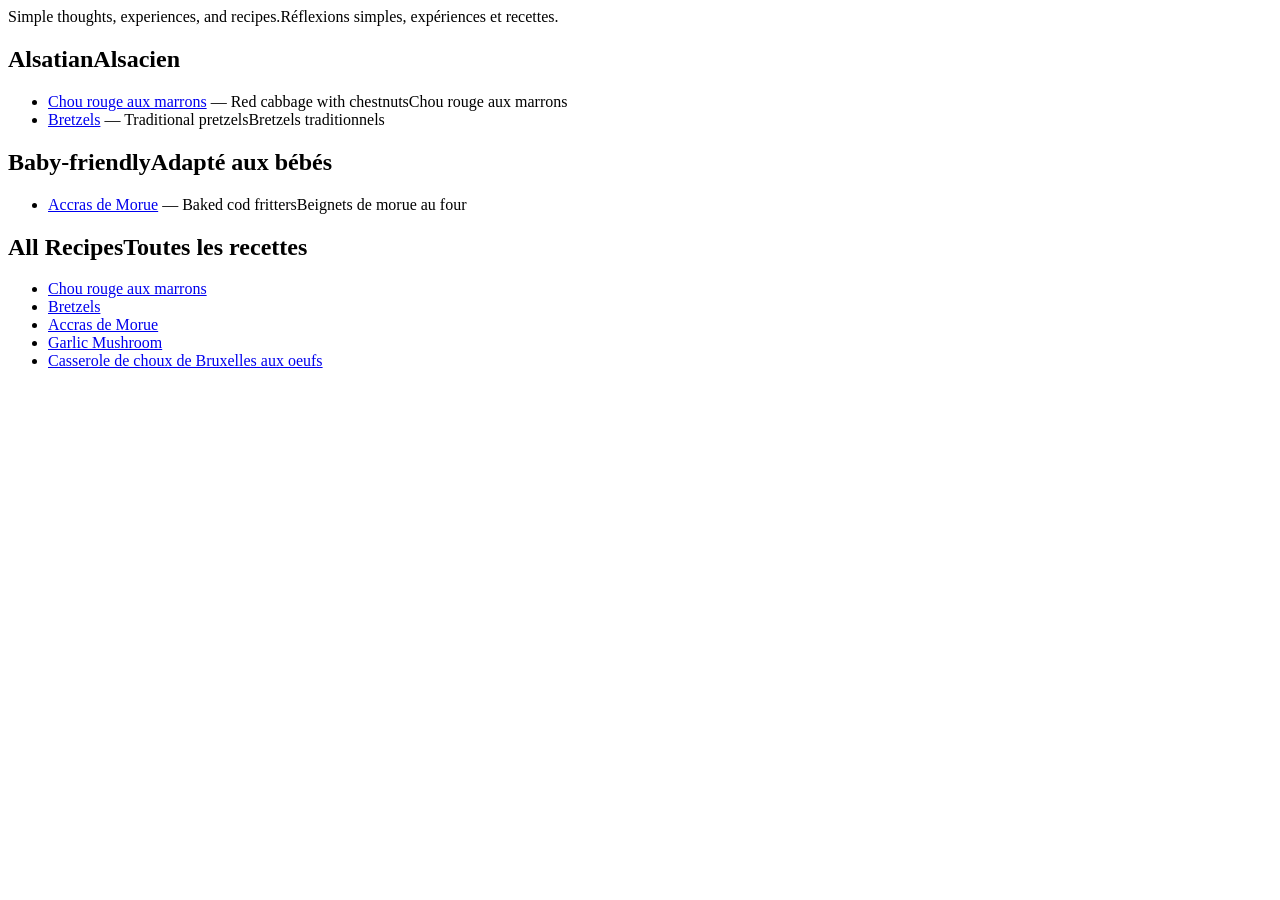
<file: index.html>
<!--#set var="TITLE" value="Pesce Mignon" -->
<!--#set var="STYLE_PATH" value="style.css" -->
<!--#set var="HOME_LINK" value="." -->
<!--#set var="SCRIPT_PATH" value="" -->
<!--#include virtual="includes/head.html" -->
<body>
    <!--#include virtual="includes/header.html" -->
    
    <main>
        <section class="content">
            <p><span class="en-text">Simple thoughts, experiences, and recipes.</span><span class="fr-text">Réflexions simples, expériences et recettes.</span></p>
            
            <h2><span class="en-text">Alsatian</span><span class="fr-text">Alsacien</span></h2>
            <ul class="post-list">
                <li><a href="recipes/chou-rouge-aux-marrons.html">Chou rouge aux marrons</a> &mdash; <span class="en-text">Red cabbage with chestnuts</span><span class="fr-text">Chou rouge aux marrons</span></li>
                <li><a href="recipes/bretzels.html">Bretzels</a> &mdash; <span class="en-text">Traditional pretzels</span><span class="fr-text">Bretzels traditionnels</span></li>
            </ul>
            
            <h2><span class="en-text">Baby-friendly</span><span class="fr-text">Adapté aux bébés</span></h2>
            <ul class="post-list">
                <li><a href="recipes/accras-de-morue.html">Accras de Morue</a> &mdash; <span class="en-text">Baked cod fritters</span><span class="fr-text">Beignets de morue au four</span></li>
            </ul>
            
            <h2><span class="en-text">All Recipes</span><span class="fr-text">Toutes les recettes</span></h2>
            <ul class="post-list">
                <li><a href="recipes/chou-rouge-aux-marrons.html">Chou rouge aux marrons</a></li>
                <li><a href="recipes/bretzels.html">Bretzels</a></li>
                <li><a href="recipes/accras-de-morue.html">Accras de Morue</a></li>
                <li><a href="recipes/garlic-mushroom.html">Garlic Mushroom</a></li>
                <li><a href="recipes/casserole-choux-bruxelles-oeufs.html">Casserole de choux de Bruxelles aux oeufs</a></li>
            </ul>
        </section>
    </main>
    
    <!--#include virtual="includes/footer.html" -->
</body>
</html>
</file>
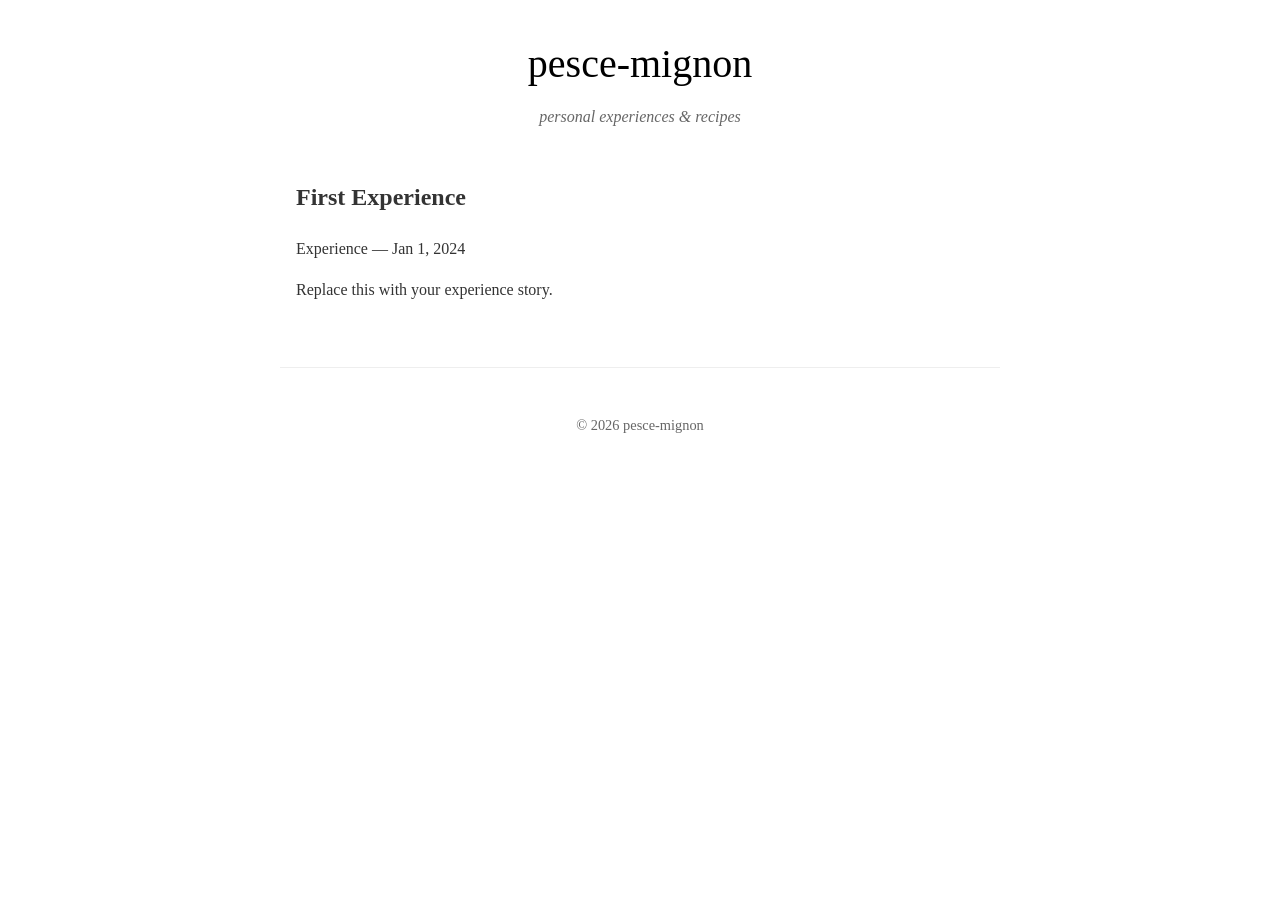
<file: experiences/first-experience.html>
<!DOCTYPE html>
<html lang="en">
<head>
    <meta charset="UTF-8">
    <meta name="viewport" content="width=device-width, initial-scale=1.0">
    <title>First Experience - pesce-mignon</title>
    <link rel="stylesheet" href="../style.css">
</head>
<body>
    <header>
        <h1><a href="/">pesce-mignon</a></h1>
        <p class="subtitle">personal experiences & recipes</p>
    </header>
    
    <main>
        <article class="content">
            <h2>First Experience</h2>
            <p class="meta">Experience &mdash; <time datetime="2024-01-01">Jan 1, 2024</time></p>
            
            <p>Replace this with your experience story.</p>
        </article>
    </main>
    
    <footer>
        <p>© <span id="year"></span> pesce-mignon</p>
    </footer>
    
    <script>
        document.getElementById('year').textContent = new Date().getFullYear();
    </script>
</body>
</html>
</file>
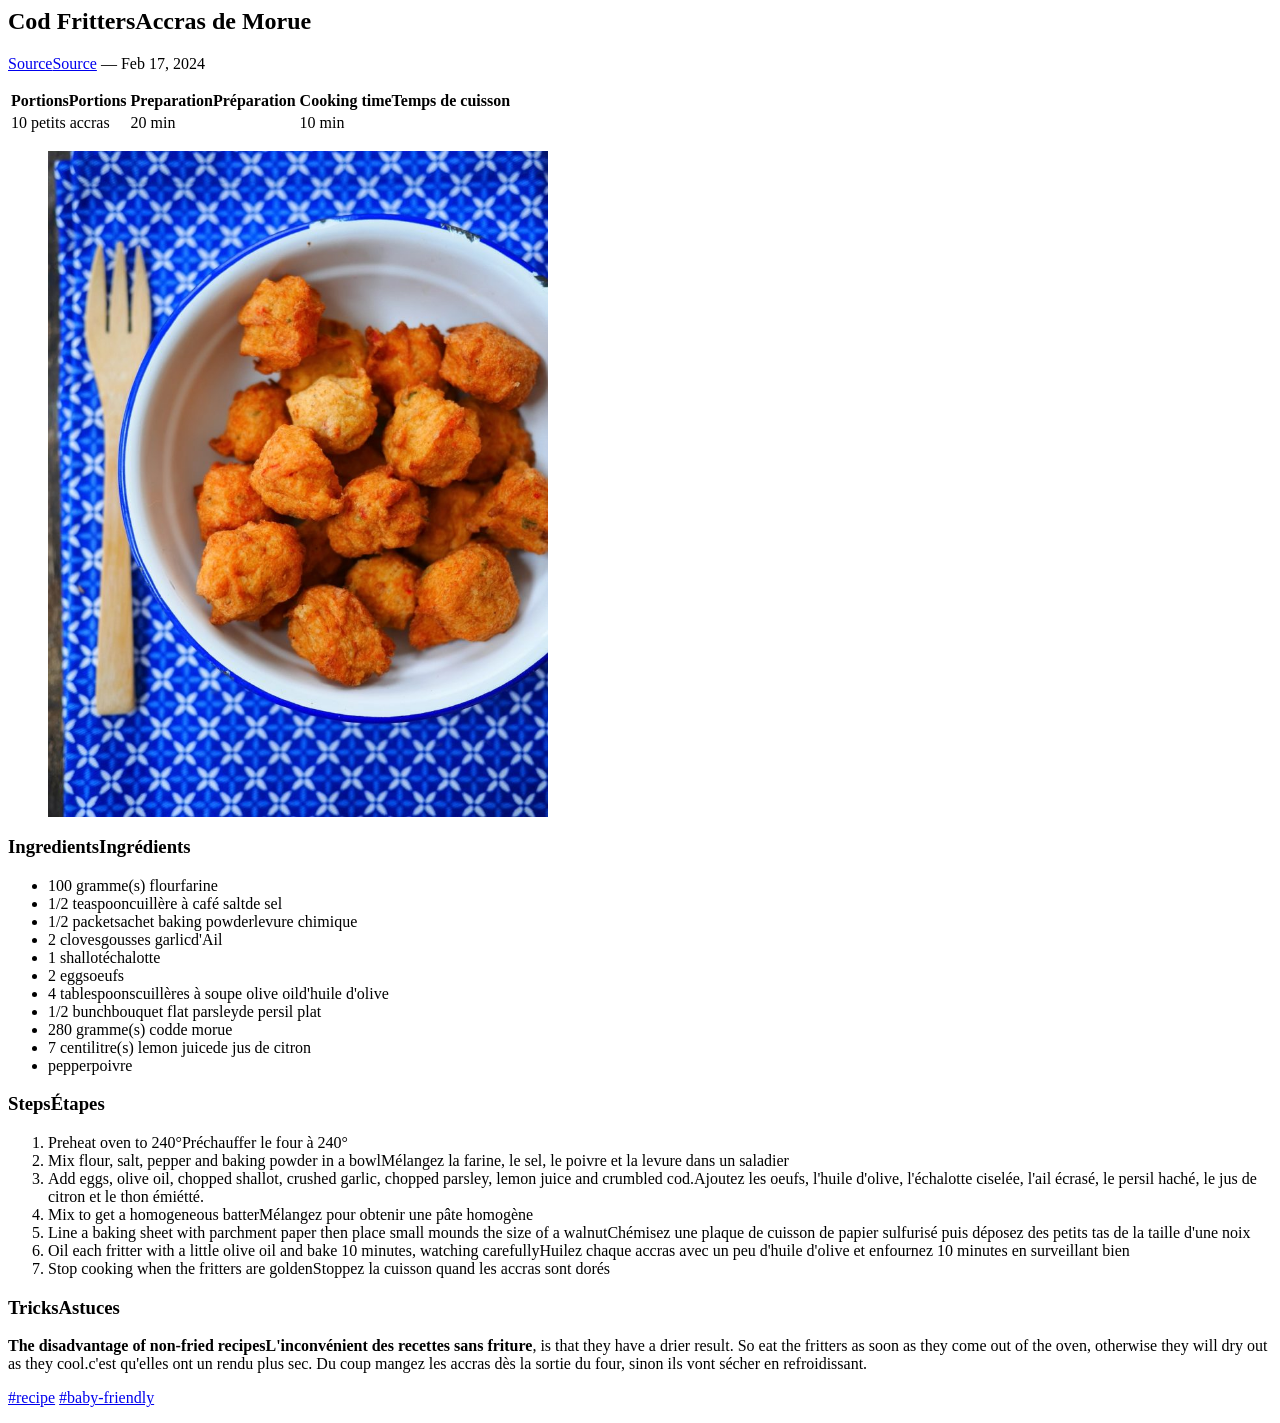
<file: recipes/accras-de-morue.html>
<!--#set var="TITLE" value="Accras de Morue - Pesce Mignon" -->
<!--#set var="STYLE_PATH" value="../style.css" -->
<!--#set var="HOME_LINK" value=".." -->
<!--#set var="SCRIPT_PATH" value="../" -->
<!--#include virtual="../includes/head.html" -->
<body>
    <!--#include virtual="../includes/header.html" -->
    
    <main>
        <article class="content">
            <h2><span class="en-text">Cod Fritters</span><span class="fr-text">Accras de Morue</span></h2>
            <p class="meta"><a href="https://www.marciatack.fr/acras-de-thon-au-four/"><span class="en-text">Source</span><span class="fr-text">Source</span></a> &mdash; <time datetime="2024-02-17">Feb 17, 2024</time></p>
            
            <table class="table-meta">
                <tr>
                    <th><span class="en-text">Portions</span><span class="fr-text">Portions</span></th>
                    <th><span class="en-text">Preparation</span><span class="fr-text">Préparation</span></th>
                    <th><span class="en-text">Cooking time</span><span class="fr-text">Temps de cuisson</span></th>
                </tr>
                <tr>
                    <td>10 petits accras</td>
                    <td>20 min</td>
                    <td>10 min</td>
                </tr>
            </table>
            
            <figure>
                <img src="../assets/accras-au-four.jpg" alt="Accras de Morue" style="max-width: 500px;">
            </figure>
            
            <h3><span class="en-text">Ingredients</span><span class="fr-text">Ingrédients</span></h3>
            <ul>
                <li>100 gramme(s) <span class="en-text">flour</span><span class="fr-text">farine</span></li>
                <li>1/2 <span class="en-text">teaspoon</span><span class="fr-text">cuillère à café</span> <span class="en-text">salt</span><span class="fr-text">de sel</span></li>
                <li>1/2 <span class="en-text">packet</span><span class="fr-text">sachet</span> <span class="en-text">baking powder</span><span class="fr-text">levure chimique</span></li>
                <li>2 <span class="en-text">cloves</span><span class="fr-text">gousses</span> <span class="en-text">garlic</span><span class="fr-text">d'Ail</span></li>
                <li>1 <span class="en-text">shallot</span><span class="fr-text">échalotte</span></li>
                <li>2 <span class="en-text">eggs</span><span class="fr-text">oeufs</span></li>
                <li>4 <span class="en-text">tablespoons</span><span class="fr-text">cuillères à soupe</span> <span class="en-text">olive oil</span><span class="fr-text">d'huile d'olive</span></li>
                <li>1/2 <span class="en-text">bunch</span><span class="fr-text">bouquet</span> <span class="en-text">flat parsley</span><span class="fr-text">de persil plat</span></li>
                <li>280 gramme(s) <span class="en-text">cod</span><span class="fr-text">de morue</span></li>
                <li>7 centilitre(s) <span class="en-text">lemon juice</span><span class="fr-text">de jus de citron</span></li>
                <li><span class="en-text">pepper</span><span class="fr-text">poivre</span></li>
            </ul>
            
            <h3><span class="en-text">Steps</span><span class="fr-text">Étapes</span></h3>
            <ol>
                <li><span class="en-text">Preheat oven to 240°</span><span class="fr-text">Préchauffer le four à 240°</span></li>
                <li><span class="en-text">Mix flour, salt, pepper and baking powder in a bowl</span><span class="fr-text">Mélangez la farine, le sel, le poivre et la levure dans un saladier</span></li>
                <li><span class="en-text">Add eggs, olive oil, chopped shallot, crushed garlic, chopped parsley, lemon juice and crumbled cod.</span><span class="fr-text">Ajoutez les oeufs, l'huile d'olive, l'échalotte ciselée, l'ail écrasé, le persil haché, le jus de citron et le thon émiétté.</span></li>
                <li><span class="en-text">Mix to get a homogeneous batter</span><span class="fr-text">Mélangez pour obtenir une pâte homogène</span></li>
                <li><span class="en-text">Line a baking sheet with parchment paper then place small mounds the size of a walnut</span><span class="fr-text">Chémisez une plaque de cuisson de papier sulfurisé puis déposez des petits tas de la taille d'une noix</span></li>
                <li><span class="en-text">Oil each fritter with a little olive oil and bake 10 minutes, watching carefully</span><span class="fr-text">Huilez chaque accras avec un peu d'huile d'olive et enfournez 10 minutes en surveillant bien</span></li>
                <li><span class="en-text">Stop cooking when the fritters are golden</span><span class="fr-text">Stoppez la cuisson quand les accras sont dorés</span></li>
            </ol>
            
            <h3><span class="en-text">Tricks</span><span class="fr-text">Astuces</span></h3>
            <p><strong><span class="en-text">The disadvantage of non-fried recipes</span><span class="fr-text">L'inconvénient des recettes sans friture</span></strong>, <span class="en-text">is that they have a drier result. So eat the fritters as soon as they come out of the oven, otherwise they will dry out as they cool.</span><span class="fr-text">c'est qu'elles ont un rendu plus sec. Du coup mangez les accras dès la sortie du four, sinon ils vont sécher en refroidissant.</span></p>
            
            <p class="tags"><a href="../recipes/">#recipe</a> <a href="../tags/baby-friendly/">#baby-friendly</a></p>
        </article>
    </main>
    
    <!--#include virtual="../includes/footer.html" -->
</body>
</html>
</file>
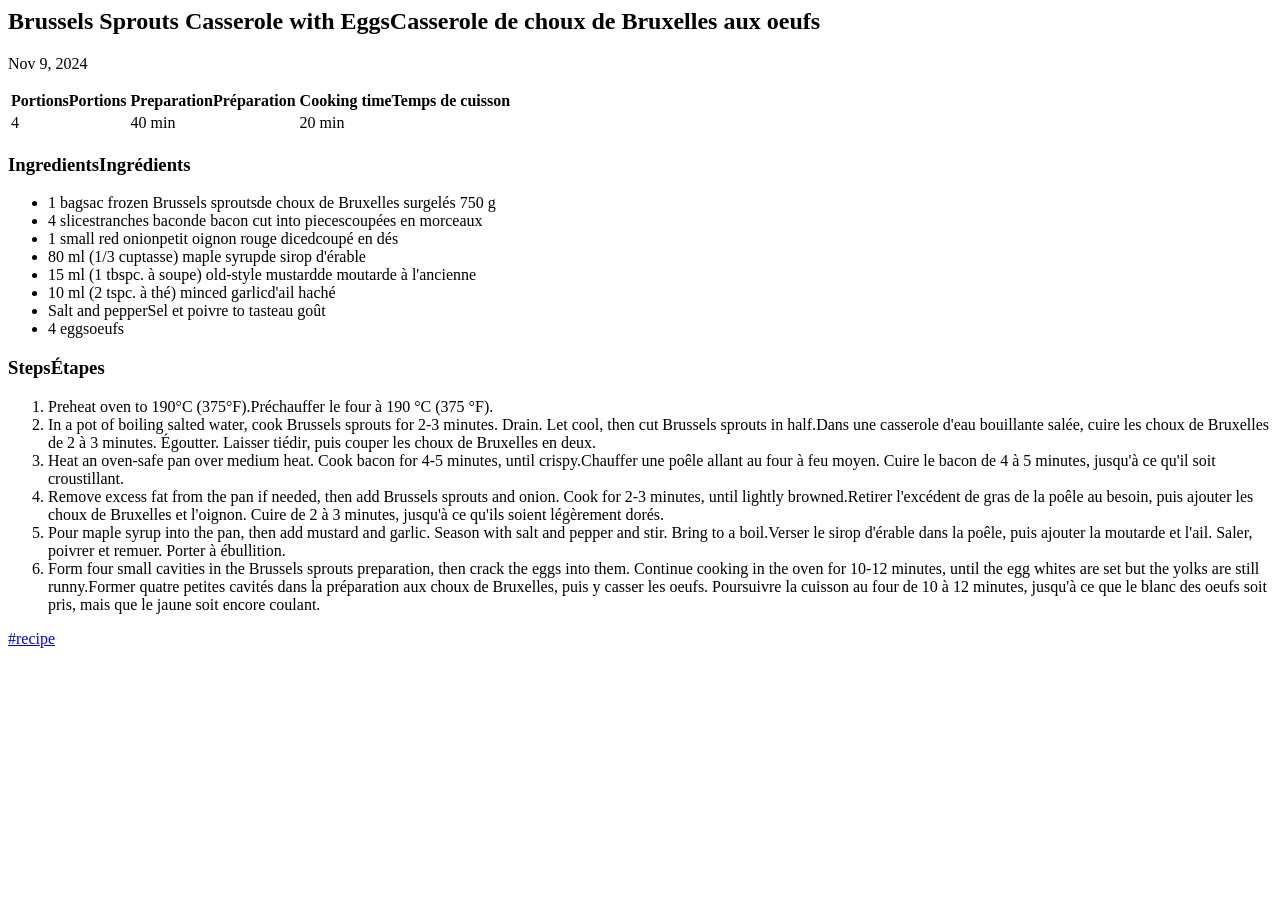
<file: recipes/casserole-choux-bruxelles-oeufs.html>
<!--#set var="TITLE" value="Casserole de choux de Bruxelles aux oeufs - Pesce Mignon" -->
<!--#set var="STYLE_PATH" value="../style.css" -->
<!--#set var="HOME_LINK" value=".." -->
<!--#set var="SCRIPT_PATH" value="../" -->
<!--#include virtual="../includes/head.html" -->
<body>
    <!--#include virtual="../includes/header.html" -->
    
    <main>
        <article class="content">
            <h2><span class="en-text">Brussels Sprouts Casserole with Eggs</span><span class="fr-text">Casserole de choux de Bruxelles aux oeufs</span></h2>
            <p class="meta"><time datetime="2024-11-09">Nov 9, 2024</time></p>
            
            <table class="table-meta">
                <tr>
                    <th><span class="en-text">Portions</span><span class="fr-text">Portions</span></th>
                    <th><span class="en-text">Preparation</span><span class="fr-text">Préparation</span></th>
                    <th><span class="en-text">Cooking time</span><span class="fr-text">Temps de cuisson</span></th>
                </tr>
                <tr>
                    <td>4</td>
                    <td>40 min</td>
                    <td>20 min</td>
                </tr>
            </table>
            
            <h3><span class="en-text">Ingredients</span><span class="fr-text">Ingrédients</span></h3>
            <ul>
                <li>1 <span class="en-text">bag</span><span class="fr-text">sac</span> <span class="en-text">frozen Brussels sprouts</span><span class="fr-text">de choux de Bruxelles surgelés</span> 750 g</li>
                <li>4 <span class="en-text">slices</span><span class="fr-text">tranches</span> <span class="en-text">bacon</span><span class="fr-text">de bacon</span> <span class="en-text">cut into pieces</span><span class="fr-text">coupées en morceaux</span></li>
                <li>1 <span class="en-text">small red onion</span><span class="fr-text">petit oignon rouge</span> <span class="en-text">diced</span><span class="fr-text">coupé en dés</span></li>
                <li>80 ml (1/3 <span class="en-text">cup</span><span class="fr-text">tasse</span>) <span class="en-text">maple syrup</span><span class="fr-text">de sirop d'érable</span></li>
                <li>15 ml (1 <span class="en-text">tbsp</span><span class="fr-text">c. à soupe</span>) <span class="en-text">old-style mustard</span><span class="fr-text">de moutarde à l'ancienne</span></li>
                <li>10 ml (2 <span class="en-text">tsp</span><span class="fr-text">c. à thé</span>) <span class="en-text">minced garlic</span><span class="fr-text">d'ail haché</span></li>
                <li><span class="en-text">Salt and pepper</span><span class="fr-text">Sel et poivre</span> <span class="en-text">to taste</span><span class="fr-text">au goût</span></li>
                <li>4 <span class="en-text">eggs</span><span class="fr-text">oeufs</span></li>
            </ul>
            
            <h3><span class="en-text">Steps</span><span class="fr-text">Étapes</span></h3>
            <ol>
                <li><span class="en-text">Preheat oven to 190°C (375°F).</span><span class="fr-text">Préchauffer le four à 190 °C (375 °F).</span></li>
                <li><span class="en-text">In a pot of boiling salted water, cook Brussels sprouts for 2-3 minutes. Drain. Let cool, then cut Brussels sprouts in half.</span><span class="fr-text">Dans une casserole d'eau bouillante salée, cuire les choux de Bruxelles de 2 à 3 minutes. Égoutter. Laisser tiédir, puis couper les choux de Bruxelles en deux.</span></li>
                <li><span class="en-text">Heat an oven-safe pan over medium heat. Cook bacon for 4-5 minutes, until crispy.</span><span class="fr-text">Chauffer une poêle allant au four à feu moyen. Cuire le bacon de 4 à 5 minutes, jusqu'à ce qu'il soit croustillant.</span></li>
                <li><span class="en-text">Remove excess fat from the pan if needed, then add Brussels sprouts and onion. Cook for 2-3 minutes, until lightly browned.</span><span class="fr-text">Retirer l'excédent de gras de la poêle au besoin, puis ajouter les choux de Bruxelles et l'oignon. Cuire de 2 à 3 minutes, jusqu'à ce qu'ils soient légèrement dorés.</span></li>
                <li><span class="en-text">Pour maple syrup into the pan, then add mustard and garlic. Season with salt and pepper and stir. Bring to a boil.</span><span class="fr-text">Verser le sirop d'érable dans la poêle, puis ajouter la moutarde et l'ail. Saler, poivrer et remuer. Porter à ébullition.</span></li>
                <li><span class="en-text">Form four small cavities in the Brussels sprouts preparation, then crack the eggs into them. Continue cooking in the oven for 10-12 minutes, until the egg whites are set but the yolks are still runny.</span><span class="fr-text">Former quatre petites cavités dans la préparation aux choux de Bruxelles, puis y casser les oeufs. Poursuivre la cuisson au four de 10 à 12 minutes, jusqu'à ce que le blanc des oeufs soit pris, mais que le jaune soit encore coulant.</span></li>
            </ol>
            
            <p class="tags"><a href="../recipes/">#recipe</a></p>
        </article>
    </main>
    
    <!--#include virtual="../includes/footer.html" -->
</body>
</html>
</file>
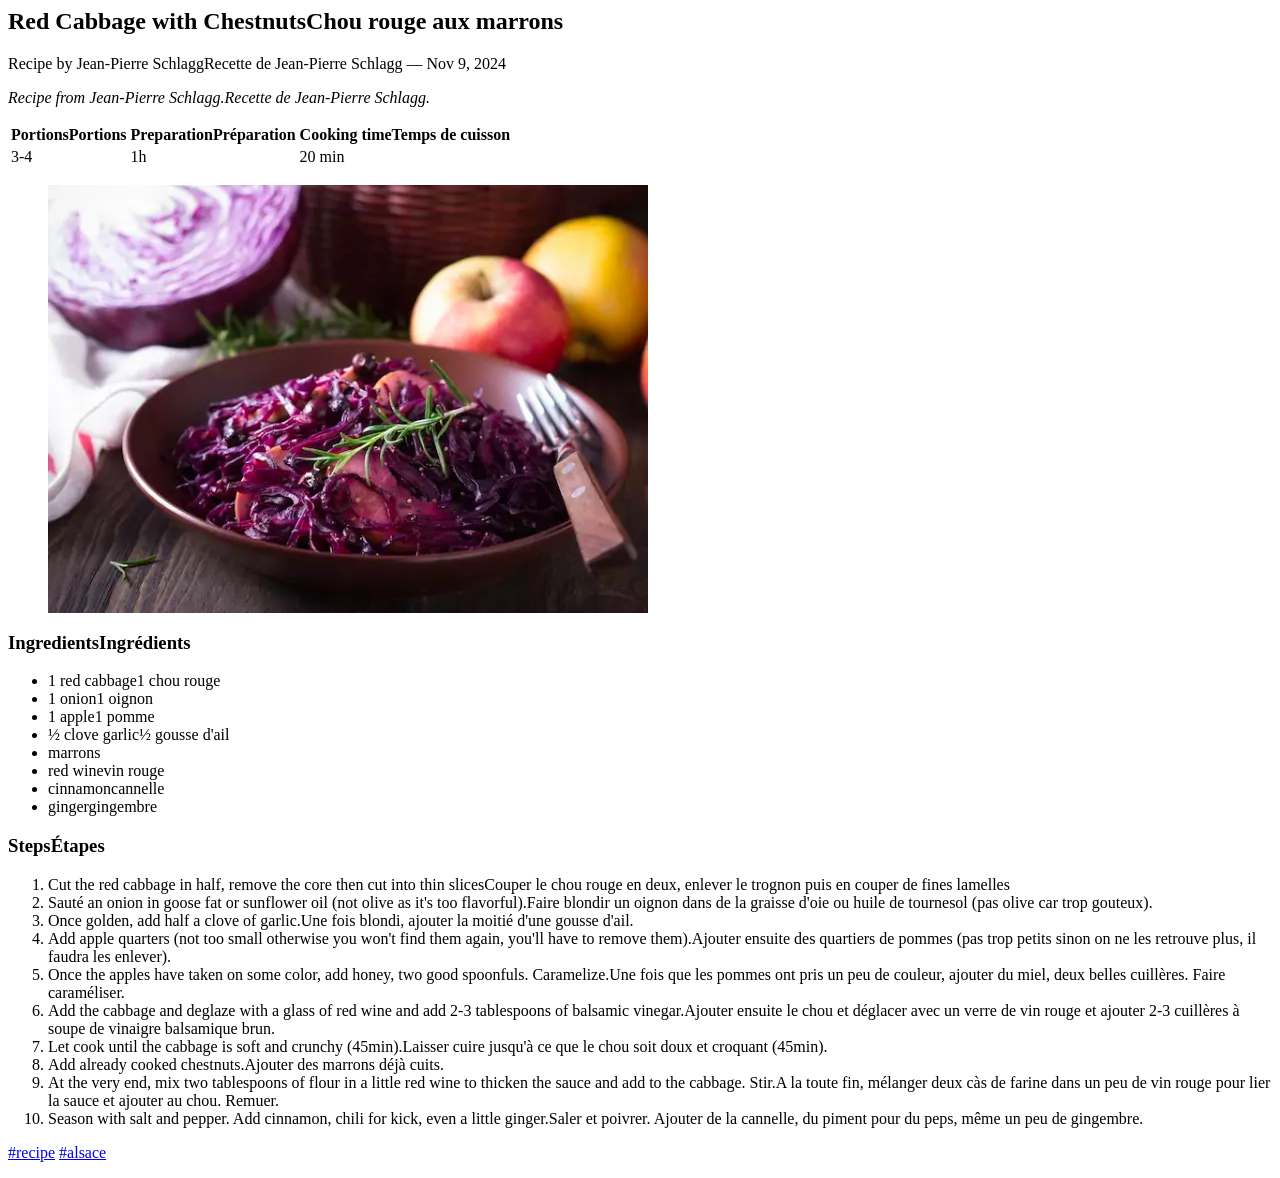
<file: recipes/chou-rouge-aux-marrons.html>
<!--#set var="TITLE" value="Chou rouge aux marrons - Pesce Mignon" -->
<!--#set var="STYLE_PATH" value="../style.css" -->
<!--#set var="HOME_LINK" value=".." -->
<!--#set var="SCRIPT_PATH" value="../" -->
<!--#include virtual="../includes/head.html" -->
<body>
    <!--#include virtual="../includes/header.html" -->
    
    <main>
        <article class="content">
            <h2><span class="en-text">Red Cabbage with Chestnuts</span><span class="fr-text">Chou rouge aux marrons</span></h2>
            <p class="meta"><span class="en-text">Recipe by Jean-Pierre Schlagg</span><span class="fr-text">Recette de Jean-Pierre Schlagg</span> &mdash; <time datetime="2024-11-09">Nov 9, 2024</time></p>
            
            <p><em><span class="en-text">Recipe from Jean-Pierre Schlagg.</span><span class="fr-text">Recette de Jean-Pierre Schlagg.</span></em></p>
            
            <table class="table-meta">
                <tr>
                    <th><span class="en-text">Portions</span><span class="fr-text">Portions</span></th>
                    <th><span class="en-text">Preparation</span><span class="fr-text">Préparation</span></th>
                    <th><span class="en-text">Cooking time</span><span class="fr-text">Temps de cuisson</span></th>
                </tr>
                <tr>
                    <td>3-4</td>
                    <td>1h</td>
                    <td>20 min</td>
                </tr>
            </table>
            
            <figure>
                <img src="../assets/chou_rouge_marrons.png" alt="Chou rouge aux marrons">
            </figure>
            
            <h3><span class="en-text">Ingredients</span><span class="fr-text">Ingrédients</span></h3>
            <ul>
                <li><span class="en-text">1 red cabbage</span><span class="fr-text">1 chou rouge</span></li>
                <li><span class="en-text">1 onion</span><span class="fr-text">1 oignon</span></li>
                <li><span class="en-text">1 apple</span><span class="fr-text">1 pomme</span></li>
                <li><span class="en-text">½ clove garlic</span><span class="fr-text">½ gousse d'ail</span></li>
                <li>marrons</li>
                <li><span class="en-text">red wine</span><span class="fr-text">vin rouge</span></li>
                <li><span class="en-text">cinnamon</span><span class="fr-text">cannelle</span></li>
                <li><span class="en-text">ginger</span><span class="fr-text">gingembre</span></li>
            </ul>
            
            <h3><span class="en-text">Steps</span><span class="fr-text">Étapes</span></h3>
            <ol>
                <li><span class="en-text">Cut the red cabbage in half, remove the core then cut into thin slices</span><span class="fr-text">Couper le chou rouge en deux, enlever le trognon puis en couper de fines lamelles</span></li>
                <li><span class="en-text">Sauté an onion in goose fat or sunflower oil (not olive as it's too flavorful).</span><span class="fr-text">Faire blondir un oignon dans de la graisse d'oie ou huile de tournesol (pas olive car trop gouteux).</span></li>
                <li><span class="en-text">Once golden, add half a clove of garlic.</span><span class="fr-text">Une fois blondi, ajouter la moitié d'une gousse d'ail.</span></li>
                <li><span class="en-text">Add apple quarters (not too small otherwise you won't find them again, you'll have to remove them).</span><span class="fr-text">Ajouter ensuite des quartiers de pommes (pas trop petits sinon on ne les retrouve plus, il faudra les enlever).</span></li>
                <li><span class="en-text">Once the apples have taken on some color, add honey, two good spoonfuls. Caramelize.</span><span class="fr-text">Une fois que les pommes ont pris un peu de couleur, ajouter du miel, deux belles cuillères. Faire caraméliser.</span></li>
                <li><span class="en-text">Add the cabbage and deglaze with a glass of red wine and add 2-3 tablespoons of balsamic vinegar.</span><span class="fr-text">Ajouter ensuite le chou et déglacer avec un verre de vin rouge et ajouter 2-3 cuillères à soupe de vinaigre balsamique brun.</span></li>
                <li><span class="en-text">Let cook until the cabbage is soft and crunchy (45min).</span><span class="fr-text">Laisser cuire jusqu'à ce que le chou soit doux et croquant (45min).</span></li>
                <li><span class="en-text">Add already cooked chestnuts.</span><span class="fr-text">Ajouter des marrons déjà cuits.</span></li>
                <li><span class="en-text">At the very end, mix two tablespoons of flour in a little red wine to thicken the sauce and add to the cabbage. Stir.</span><span class="fr-text">A la toute fin, mélanger deux càs de farine dans un peu de vin rouge pour lier la sauce et ajouter au chou. Remuer.</span></li>
                <li><span class="en-text">Season with salt and pepper. Add cinnamon, chili for kick, even a little ginger.</span><span class="fr-text">Saler et poivrer. Ajouter de la cannelle, du piment pour du peps, même un peu de gingembre.</span></li>
            </ol>
            
            <p class="tags"><a href="../recipes/">#recipe</a> <a href="../tags/alsace/">#alsace</a></p>
        </article>
    </main>
    
    <!--#include virtual="../includes/footer.html" -->
</body>
</html>
</file>
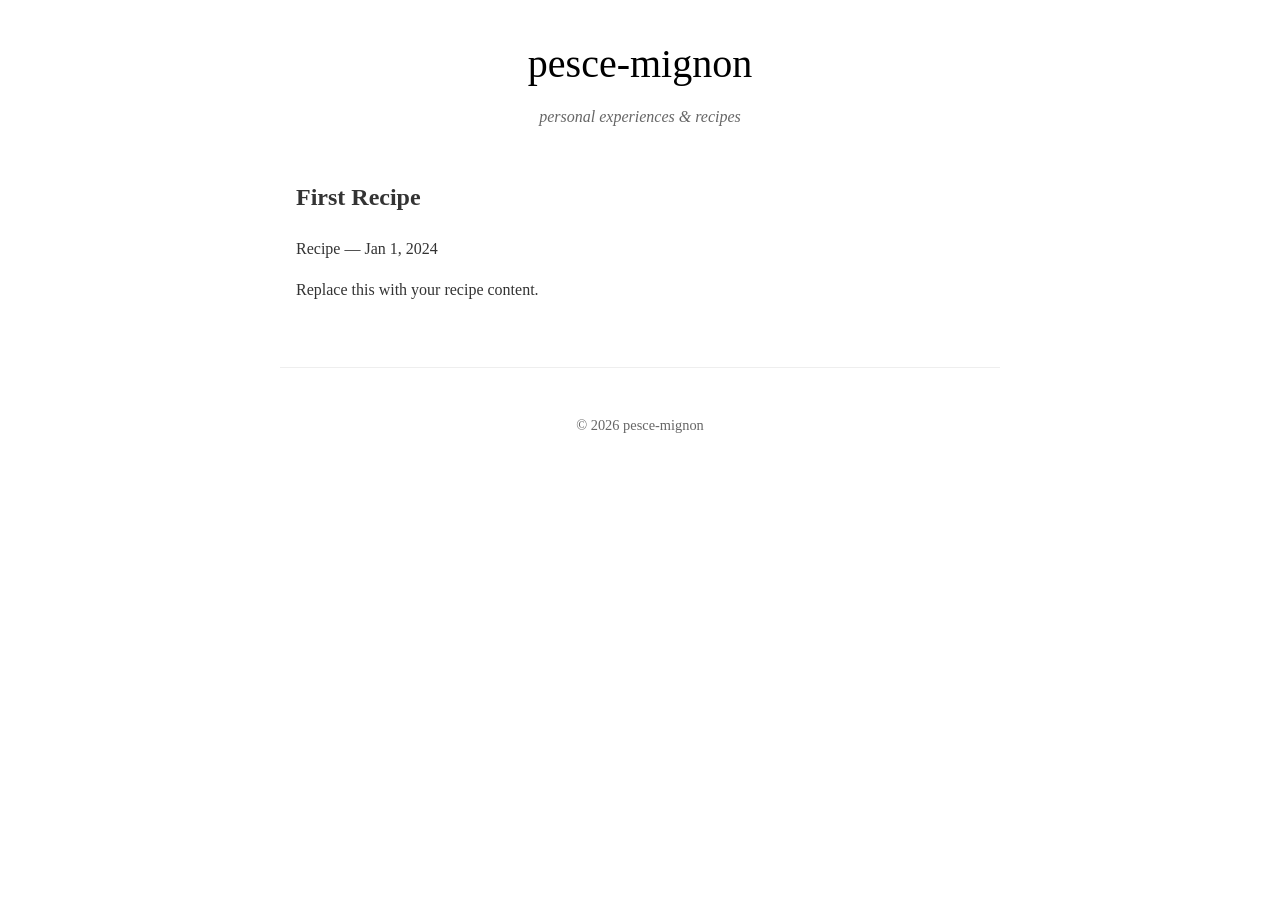
<file: recipes/first-recipe.html>
<!DOCTYPE html>
<html lang="en">
<head>
    <meta charset="UTF-8">
    <meta name="viewport" content="width=device-width, initial-scale=1.0">
    <title>First Recipe - pesce-mignon</title>
    <link rel="stylesheet" href="../style.css">
</head>
<body>
    <header>
        <h1><a href="/">pesce-mignon</a></h1>
        <p class="subtitle">personal experiences & recipes</p>
    </header>
    
    <main>
        <article class="content">
            <h2>First Recipe</h2>
            <p class="meta">Recipe &mdash; <time datetime="2024-01-01">Jan 1, 2024</time></p>
            
            <p>Replace this with your recipe content.</p>
        </article>
    </main>
    
    <footer>
        <p>© <span id="year"></span> pesce-mignon</p>
    </footer>
    
    <script>
        document.getElementById('year').textContent = new Date().getFullYear();
    </script>
</body>
</html>
</file>
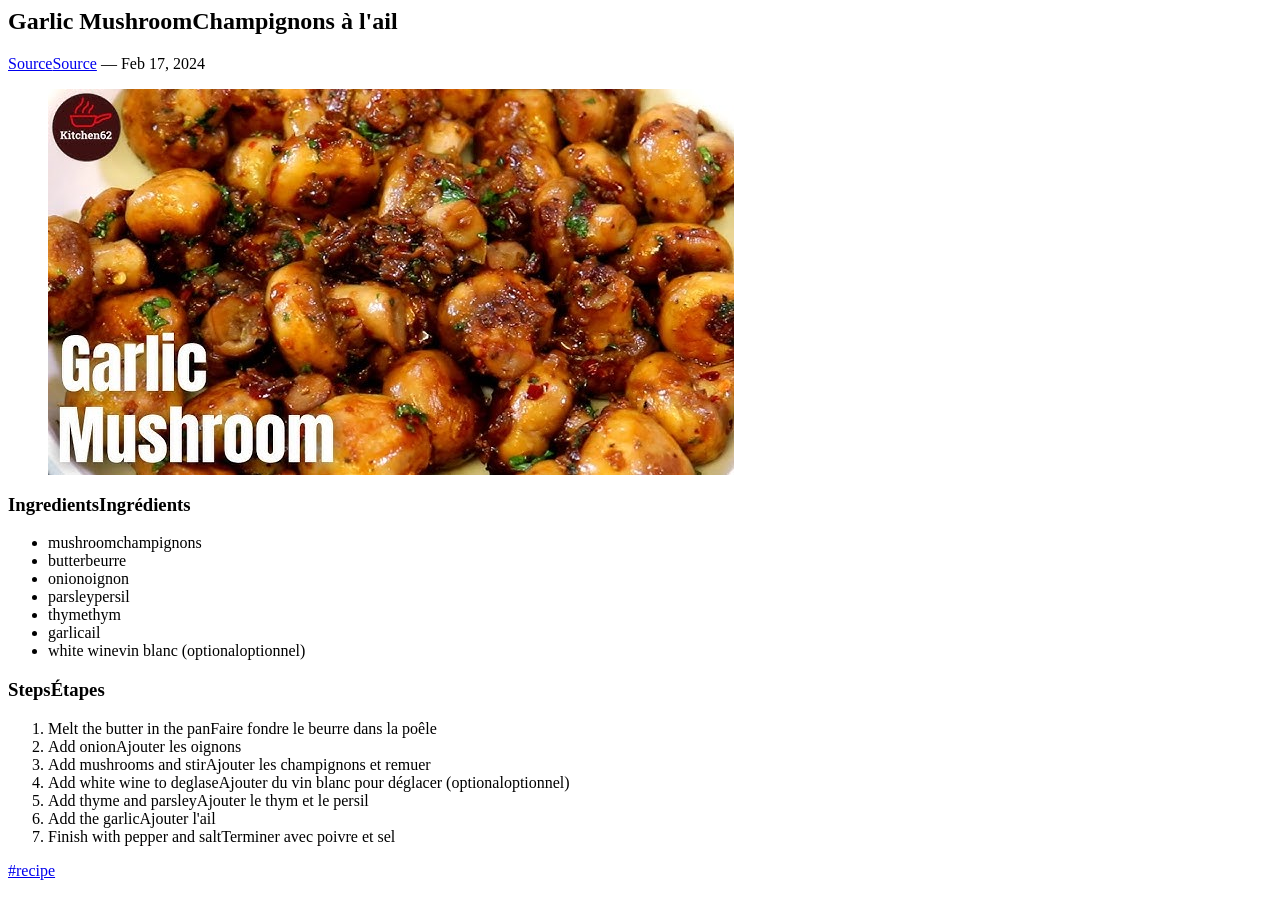
<file: recipes/garlic-mushroom.html>
<!--#set var="TITLE" value="Garlic Mushroom - Pesce Mignon" -->
<!--#set var="STYLE_PATH" value="../style.css" -->
<!--#set var="HOME_LINK" value=".." -->
<!--#set var="SCRIPT_PATH" value="../" -->
<!--#include virtual="../includes/head.html" -->
<body>
    <!--#include virtual="../includes/header.html" -->
    
    <main>
        <article class="content">
            <h2><span class="en-text">Garlic Mushroom</span><span class="fr-text">Champignons à l'ail</span></h2>
            <p class="meta"><a href="https://www.youtube.com/watch?v=cvaibAcAFvE"><span class="en-text">Source</span><span class="fr-text">Source</span></a> &mdash; <time datetime="2024-02-17">Feb 17, 2024</time></p>
            
            <figure>
                <img src="../assets/garlic_mushroom.jpeg" alt="Garlic Mushroom">
            </figure>
            
            <h3><span class="en-text">Ingredients</span><span class="fr-text">Ingrédients</span></h3>
            <ul>
                <li><span class="en-text">mushroom</span><span class="fr-text">champignons</span></li>
                <li><span class="en-text">butter</span><span class="fr-text">beurre</span></li>
                <li><span class="en-text">onion</span><span class="fr-text">oignon</span></li>
                <li><span class="en-text">parsley</span><span class="fr-text">persil</span></li>
                <li><span class="en-text">thyme</span><span class="fr-text">thym</span></li>
                <li><span class="en-text">garlic</span><span class="fr-text">ail</span></li>
                <li><span class="en-text">white wine</span><span class="fr-text">vin blanc</span> (<span class="en-text">optional</span><span class="fr-text">optionnel</span>)</li>
            </ul>
            
            <h3><span class="en-text">Steps</span><span class="fr-text">Étapes</span></h3>
            <ol>
                <li><span class="en-text">Melt the butter in the pan</span><span class="fr-text">Faire fondre le beurre dans la poêle</span></li>
                <li><span class="en-text">Add onion</span><span class="fr-text">Ajouter les oignons</span></li>
                <li><span class="en-text">Add mushrooms and stir</span><span class="fr-text">Ajouter les champignons et remuer</span></li>
                <li><span class="en-text">Add white wine to deglase</span><span class="fr-text">Ajouter du vin blanc pour déglacer</span> (<span class="en-text">optional</span><span class="fr-text">optionnel</span>)</li>
                <li><span class="en-text">Add thyme and parsley</span><span class="fr-text">Ajouter le thym et le persil</span></li>
                <li><span class="en-text">Add the garlic</span><span class="fr-text">Ajouter l'ail</span></li>
                <li><span class="en-text">Finish with pepper and salt</span><span class="fr-text">Terminer avec poivre et sel</span></li>
            </ol>
            
            <p class="tags"><a href="../recipes/">#recipe</a></p>
        </article>
    </main>
    
    <!--#include virtual="../includes/footer.html" -->
</body>
</html>
</file>
<file: style.css>
body {
    font-family: Georgia, "Times New Roman", serif;
    line-height: 1.6;
    max-width: 720px;
    margin: 0 auto;
    padding: 2rem;
    color: #333;
    background: #fff;
}

header {
    margin-bottom: 3rem;
    text-align: center;
}

header h1 {
    font-size: 2.5rem;
    font-weight: normal;
    margin: 0;
}

header h1 a {
    color: #000;
    text-decoration: none;
}

header h1 a:hover {
    text-decoration: underline;
}

.subtitle {
    margin: 0.5rem 0 0;
    color: #666;
    font-style: italic;
}

main {
    padding: 0 1rem;
}

.content {
    padding: 0;
}

.post-list {
    list-style: none;
    padding: 0;
}

.post-list li {
    margin: 1rem 0;
    padding: 0;
}

.post-list a {
    color: #000;
    text-decoration: none;
    font-size: 1.1rem;
}

.post-list a:hover {
    text-decoration: underline;
}

footer {
    margin-top: 4rem;
    padding-top: 2rem;
    border-top: 1px solid #eee;
    text-align: center;
    color: #666;
    font-size: 0.9rem;
}

@media (max-width: 600px) {
    body {
        padding: 1rem;
    }
    header h1 {
        font-size: 2rem;
    }
}
</file>
